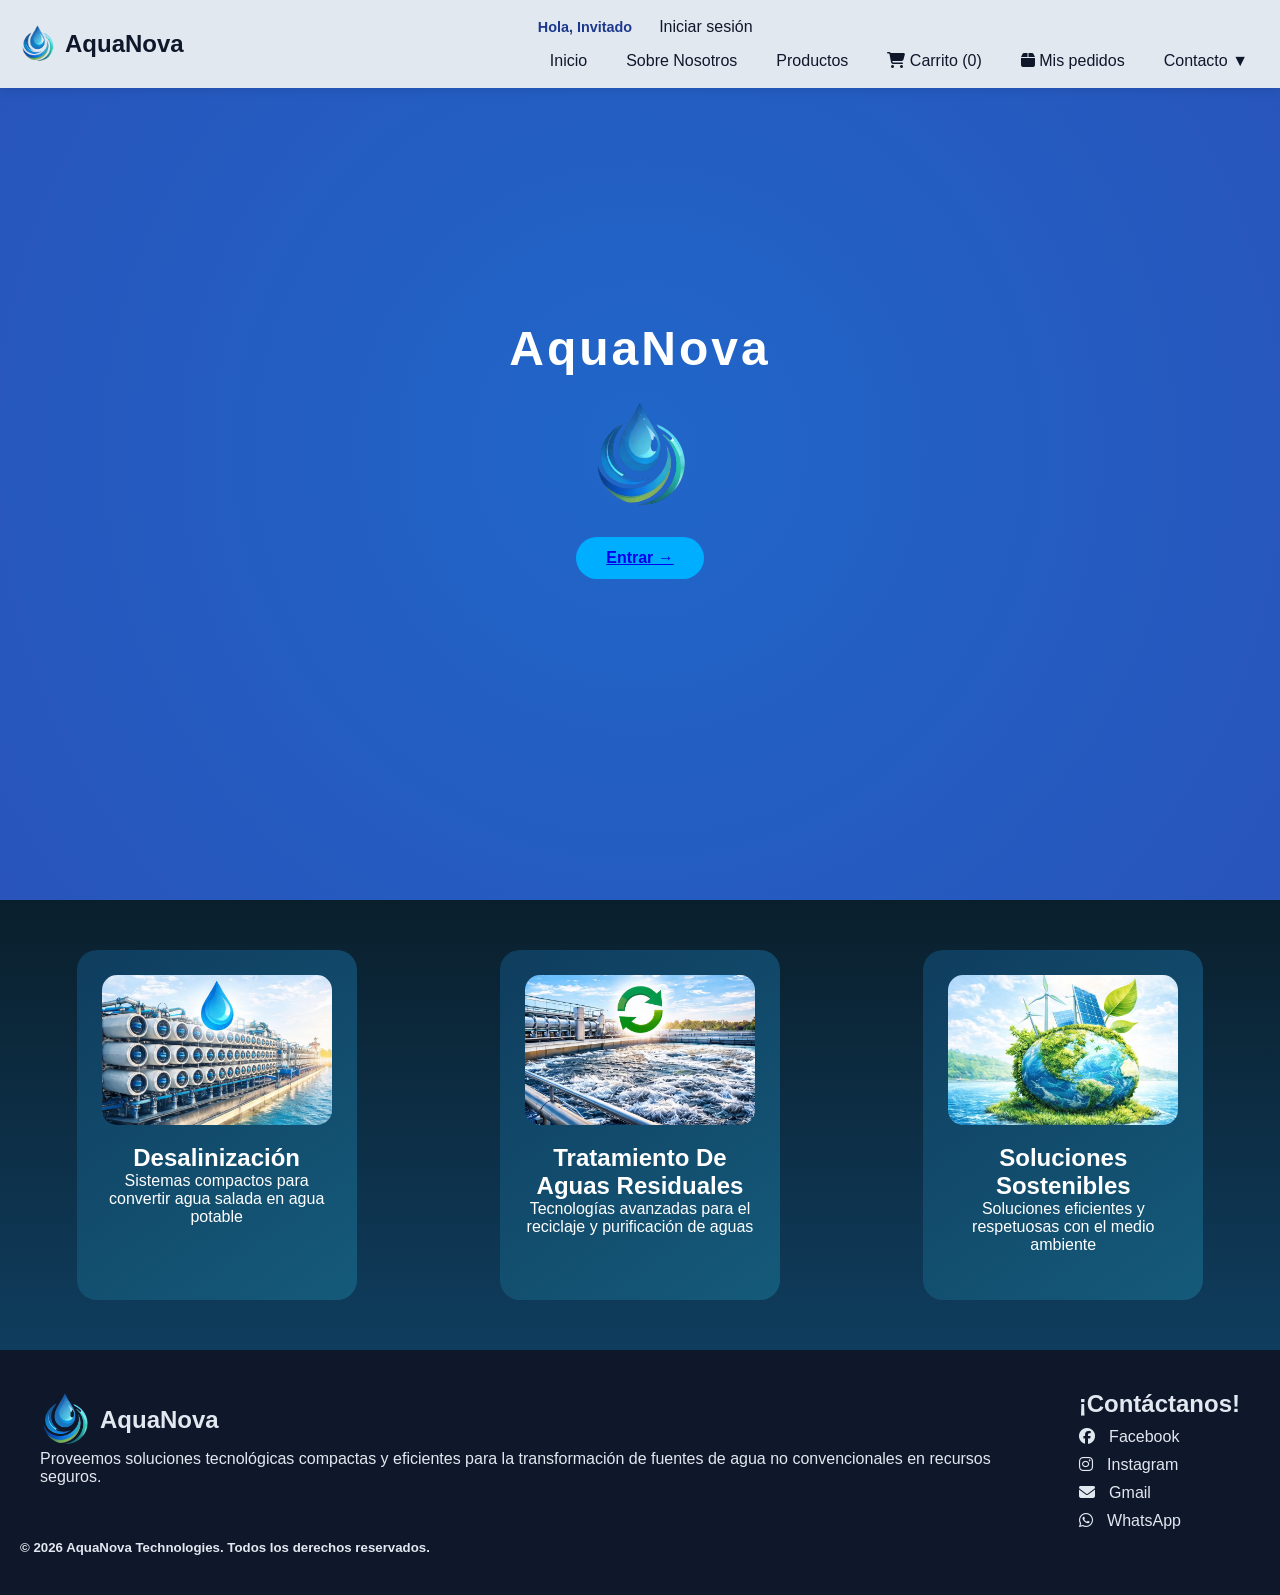
<file: index.html>
<!DOCTYPE html>
<html lang="es">

<head>
    <meta charset="UTF-8">
    <meta name="viewport" content="width=device-width, initial-scale=1.0, user-scalable=yes">
    <title>AquaNova | Inicio</title>
    <link rel="stylesheet" href="style.css">
    <link rel="stylesheet" href="https://cdnjs.cloudflare.com/ajax/libs/font-awesome/6.5.0/css/all.min.css">
</head>

<body class="primary">
    <header class="HPro2">
        <a href="index.html" class="aSUBI">
            <img src="AquaLogo.png" alt="Logo" class="logo">
            <h1>AquaNova</h1>
        </a>
        <nav class="NPro2">
            <div class="user-menu" id="userMenu">
                <span class="hello" id="userGreeting">Hola, Invitado</span>
                <a href="login.html" id="authLink" class="close">Iniciar sesión</a>
            </div>
            <ul>
                <li><a href="index.html">Inicio</a></li>
                <li><a href="sobre-nosotros.html">Sobre Nosotros</a></li>
                <li><a href="productos.html">Productos</a></li>
                <li><a href="carrito.html"><i class="fa-solid fa-cart-shopping"></i> Carrito (<span
                            id="cartCount">0</span>)</a></li>
                <li><a href="mis-pedidos.html"><i class="fa-solid fa-box"></i> Mis pedidos</a></li>
                <li>
                    <a href="#">Contacto ▼</a>
                    <ul>
                        <li><i class="fab fa-instagram"></i> <a href="#">Instagram</a></li>
                        <li><i class="fab fa-facebook"></i> <a href="#">Facebook</a></li>
                        <li><i class="fab fa-whatsapp"></i> <a href="#">WhatsApp</a></li>
                    </ul>
                </li>
            </ul>
        </nav>
    </header>

    <main>
        <section class="principal">
            <h1 class="tituloF">AquaNova</h1>
            <img id="Logo" src="AquaLogo.png" alt="AquaNova">
            <a href="productos.html" class="aINDEX">
                <p>Entrar →</p>
            </a>
        </section>

        <section class="targets">
            <div class="card card1">
                <img src="target1.jpeg" class="imgCard" alt="Desalinización">
                <h1>Desalinización</h1>
                <p>Sistemas compactos para convertir agua salada en agua potable</p>
            </div>
            <div class="card card2">
                <img src="target2.jpeg" class="imgCard" alt="Tratamiento">
                <h1>Tratamiento De Aguas Residuales</h1>
                <p>Tecnologías avanzadas para el reciclaje y purificación de aguas</p>
            </div>
            <div class="card card3">
                <img src="target3.jpeg" class="imgCard" alt="Soluciones">
                <h1>Soluciones Sostenibles</h1>
                <p>Soluciones eficientes y respetuosas con el medio ambiente</p>
            </div>
        </section>
    </main>

    <footer>
        <section class="Information">
            <div class="footerLogo">
                <div class="logoRow">
                    <img src="AquaLogo.png" alt="AquaNova">
                    <h1><span>AquaNova</span></h1>
                </div>
                <p>Proveemos soluciones tecnológicas compactas y eficientes para la transformación de fuentes de agua no
                    convencionales en recursos seguros.</p>
            </div>
            <div class="Contact">
                <h2>¡Contáctanos!</h2>
                <ul class="redes">
                    <li><i class="fab fa-facebook"></i> <a href="#">Facebook</a></li>
                    <li><i class="fab fa-instagram"></i> <a href="#">Instagram</a></li>
                    <li><i class="fas fa-envelope"></i> <a href="#">Gmail</a></li>
                    <li><i class="fab fa-whatsapp"></i> <a href="#">WhatsApp</a></li>
                </ul>
            </div>
        </section>
        <h5>© 2026 AquaNova Technologies. Todos los derechos reservados.</h5>
    </footer>

    <script src="script.js"></script>
</body>

</html>
</file>
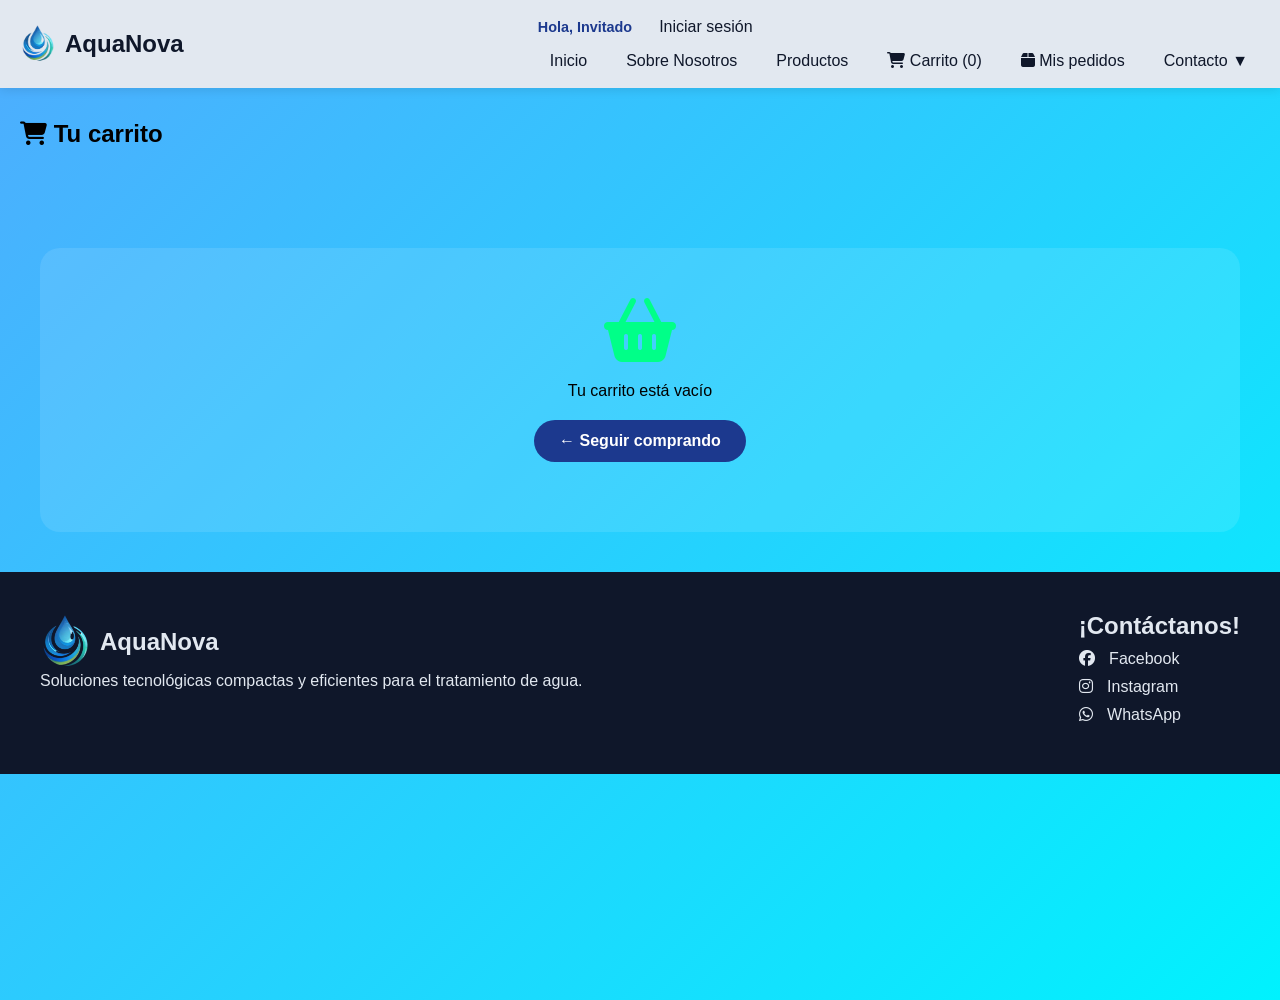
<file: carrito.html>
<!DOCTYPE html>
<html lang="es">

<head>
    <meta charset="UTF-8">
    <meta name="viewport" content="width=device-width, initial-scale=1.0, user-scalable=yes">
    <title>AquaNova | Mi Carrito</title>
    <link rel="stylesheet" href="style.css">
    <link rel="stylesheet" href="https://cdnjs.cloudflare.com/ajax/libs/font-awesome/6.5.0/css/all.min.css">
</head>

<body class="carrito">
    <header class="HPro2">
        <a href="index.html" class="aSUBI">
            <img src="AquaLogo.png" alt="Logo">
            <h1>AquaNova</h1>
        </a>
        <nav class="NPro2">
            <div class="user-menu" id="userMenu">
                <span class="hello" id="userGreeting">Hola, Invitado</span>
                <a href="login.html" id="authLink">Iniciar sesión</a>
            </div>
            <ul>
                <li><a href="index.html">Inicio</a></li>
                <li><a href="sobre-nosotros.html">Sobre Nosotros</a></li>
                <li><a href="productos.html">Productos</a></li>
                <li><a href="carrito.html"><i class="fa-solid fa-cart-shopping"></i> Carrito (<span
                            id="cartCount">0</span>)</a></li>
                <li><a href="mis-pedidos.html"><i class="fa-solid fa-box"></i> Mis pedidos</a></li>
                <li><a href="#">Contacto ▼</a>
                    <ul>
                        <li><a href="#">Instagram</a></li>
                        <li><a href="#">Facebook</a></li>
                        <li><a href="#">WhatsApp</a></li>
                    </ul>
                </li>
            </ul>
        </nav>
    </header>

    <main style="margin-top: 100px; padding: 20px;">
        <h2><i class="fa-solid fa-cart-shopping"></i> Tu carrito</h2>

        <div id="carrito-contenedor" class="contenedor-carrito">
            <!-- Los productos del carrito se cargarán aquí dinámicamente -->
            <div class="carrito-vacio">
                <i class="fa-solid fa-basket-shopping"></i>
                <p>Tu carrito está vacío</p>
                <a href="productos.html" class="Seguir">← Seguir comprando</a>
            </div>
        </div>

        <div id="carrito-total" class="total-carrito" style="display: none;">
            <h2>Total: $<span id="totalPagar">0</span></h2>
            <button id="finalizarCompraBtn" class="btn-finalizar">Finalizar compra</button>
            <a class="Seguir" href="productos.html">← Seguir comprando</a>
        </div>
    </main>

    <footer>
        <section class="Information">
            <div class="footerLogo">
                <div class="logoRow"><img src="AquaLogo.png" alt="">
                    <h1>AquaNova</h1>
                </div>
                <p>Soluciones tecnológicas compactas y eficientes para el tratamiento de agua.</p>
            </div>
            <div class="Contact">
                <h2>¡Contáctanos!</h2>
                <ul class="redes">
                    <li><i class="fab fa-facebook"></i> <a href="#">Facebook</a></li>
                    <li><i class="fab fa-instagram"></i> <a href="#">Instagram</a></li>
                    <li><i class="fab fa-whatsapp"></i> <a href="#">WhatsApp</a></li>
                </ul>
            </div>
        </section>
    </footer>

    <script src="script.js"></script>
</body>

</html>
</file>
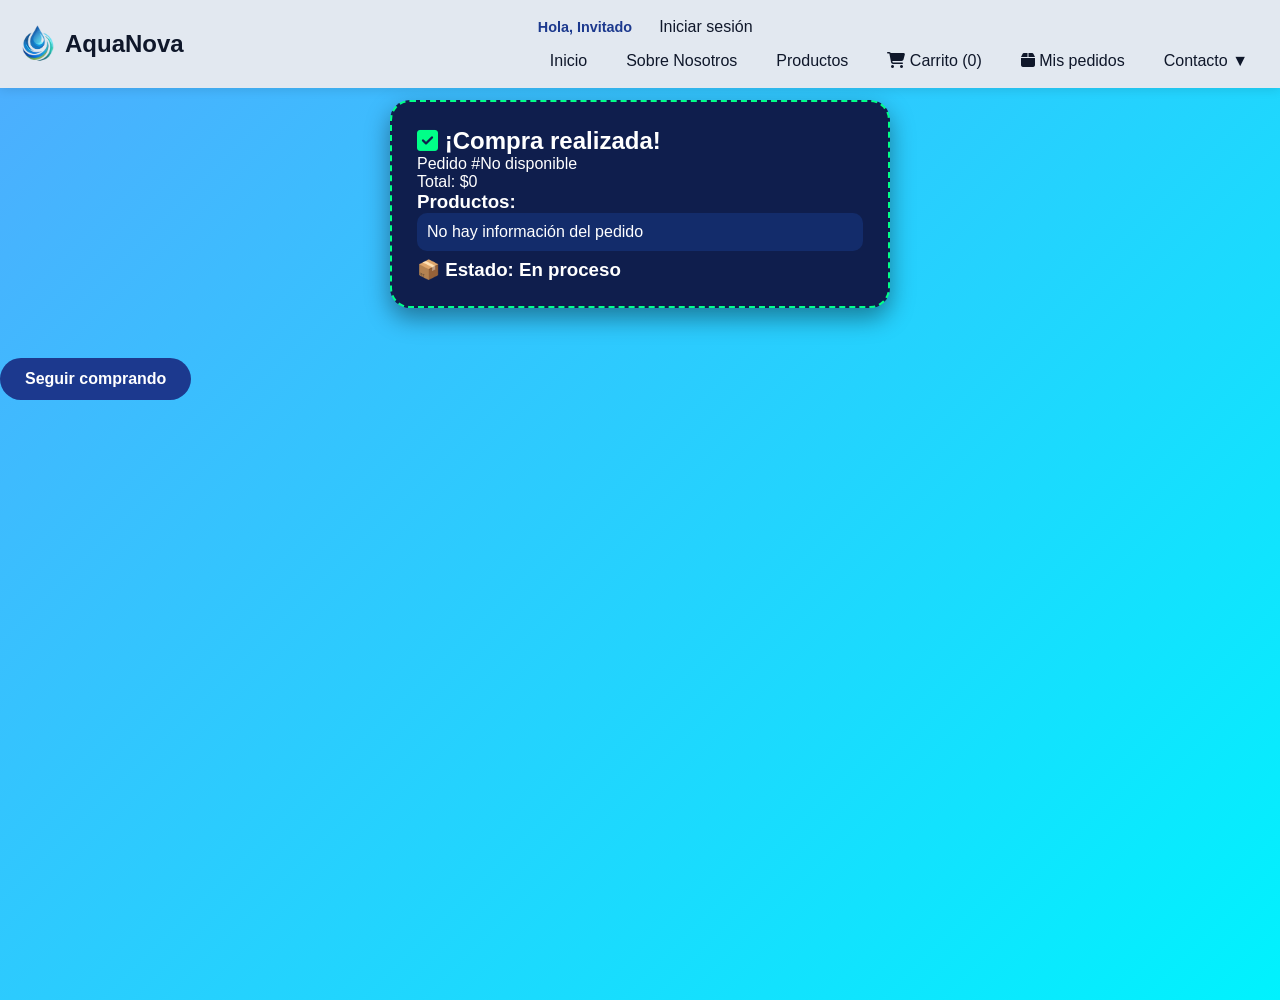
<file: confirmacion.html>
<!DOCTYPE html>
<html lang="es">

<head>
    <meta charset="UTF-8">
    <meta name="viewport" content="width=device-width, initial-scale=1.0, user-scalable=yes">
    <title>AquaNova | Compra Exitosa</title>
    <link rel="stylesheet" href="style.css">
    <link rel="stylesheet" href="https://cdnjs.cloudflare.com/ajax/libs/font-awesome/6.5.0/css/all.min.css">
</head>

<body class="confirmacion">
    <header class="HPro2">
        <a href="index.html" class="aSUBI">
            <img src="AquaLogo.png" alt="Logo">
            <h1>AquaNova</h1>
        </a>
        <nav class="NPro2">
            <div class="user-menu" id="userMenu">
                <span class="hello" id="userGreeting">Hola, Invitado</span>
                <a href="login.html" id="authLink">Iniciar sesión</a>
            </div>
            <ul>
                <li><a href="index.html">Inicio</a></li>
                <li><a href="sobre-nosotros.html">Sobre Nosotros</a></li>
                <li><a href="productos.html">Productos</a></li>
                <li><a href="carrito.html"><i class="fa-solid fa-cart-shopping"></i> Carrito (<span
                            id="cartCount">0</span>)</a></li>
                <li><a href="mis-pedidos.html"><i class="fa-solid fa-box"></i> Mis pedidos</a></li>
                <li><a href="#">Contacto ▼</a>
                    <ul>
                        <li><a href="#">Instagram</a></li>
                        <li><a href="#">Facebook</a></li>
                        <li><a href="#">WhatsApp</a></li>
                    </ul>
                </li>
            </ul>
        </nav>
    </header>

    <main style="margin-top: 100px;">
        <div class="venta" id="confirmacionContent">
            <h2><i class="fa-solid fa-square-check" style="color: #00ff88;"></i> ¡Compra realizada!</h2>
            <p>Pedido #<span id="pedidoNumero"></span></p>
            <p>Total: $<span id="pedidoTotal"></span></p>
            <h3>Productos:</h3>
            <ul id="productosLista"></ul>
            <h3>📦 Estado: En proceso</h3>
        </div>
        <a class="SC" href="productos.html">Seguir comprando</a>
    </main>

    <script src="script.js"></script>
</body>

</html>
</file>
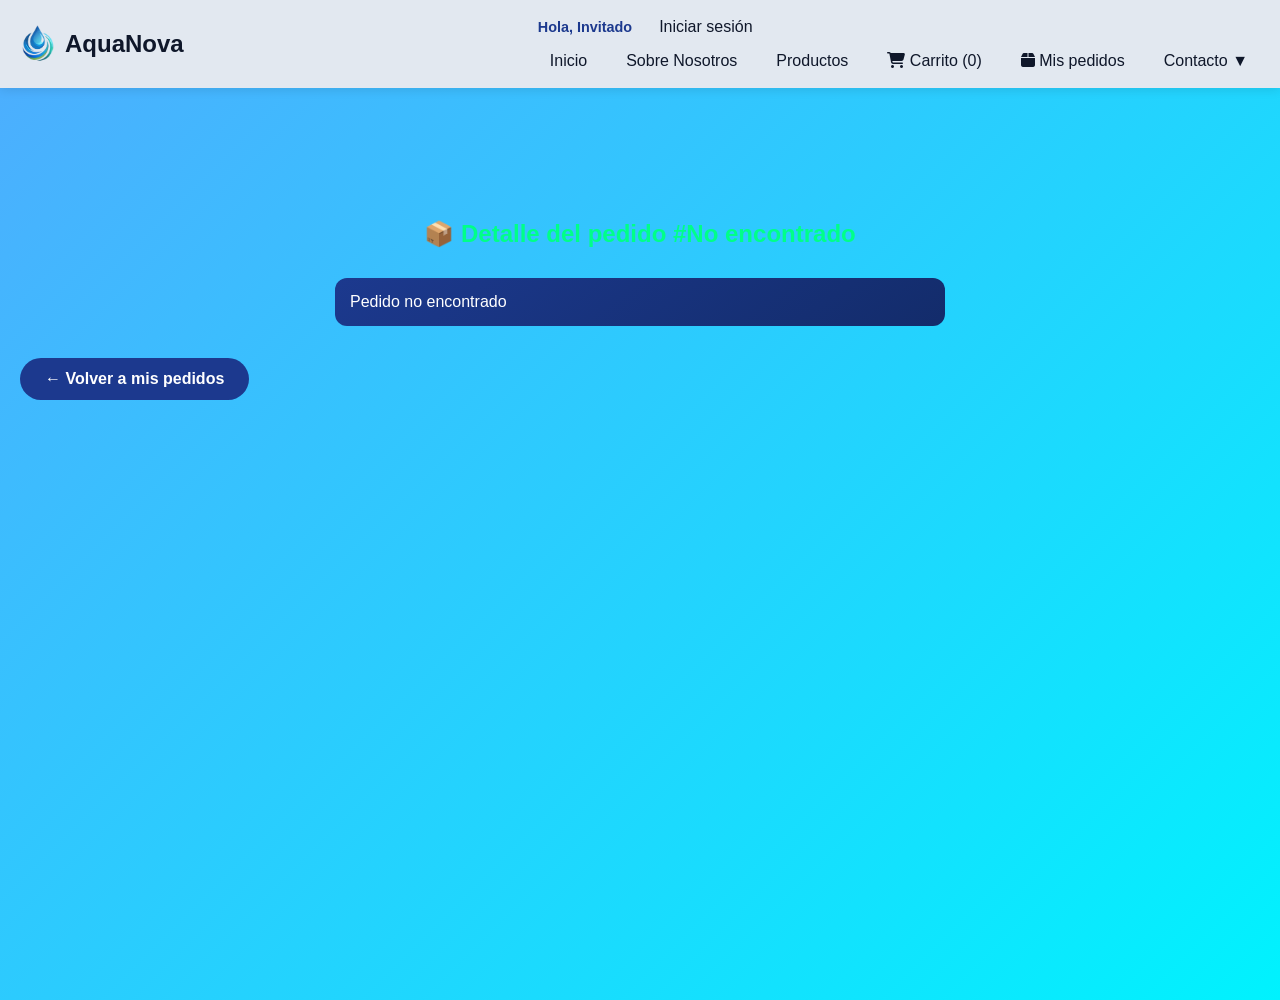
<file: detalle-pedido.html>
<!DOCTYPE html>
<html lang="es">

<head>
    <meta charset="UTF-8">
    <meta name="viewport" content="width=device-width, initial-scale=1.0, user-scalable=yes">
    <title>AquaNova | Detalle del Pedido</title>
    <link rel="stylesheet" href="style.css">
    <link rel="stylesheet" href="https://cdnjs.cloudflare.com/ajax/libs/font-awesome/6.5.0/css/all.min.css">
</head>

<body class="VerPedido">
    <header class="HPro2">
        <a href="index.html" class="aSUBI">
            <img src="AquaLogo.png" alt="Logo">
            <h1>AquaNova</h1>
        </a>
        <nav class="NPro2">
            <div class="user-menu" id="userMenu">
                <span class="hello" id="userGreeting">Hola, Invitado</span>
                <a href="login.html" id="authLink">Iniciar sesión</a>
            </div>
            <ul>
                <li><a href="index.html">Inicio</a></li>
                <li><a href="sobre-nosotros.html">Sobre Nosotros</a></li>
                <li><a href="productos.html">Productos</a></li>
                <li><a href="carrito.html"><i class="fa-solid fa-cart-shopping"></i> Carrito (<span
                            id="cartCount">0</span>)</a></li>
                <li><a href="mis-pedidos.html"><i class="fa-solid fa-box"></i> Mis pedidos</a></li>
                <li><a href="#">Contacto ▼</a>
                    <ul>
                        <li><a href="#">Instagram</a></li>
                        <li><a href="#">Facebook</a></li>
                        <li><a href="#">WhatsApp</a></li>
                    </ul>
                </li>
            </ul>
        </nav>
    </header>

    <main style="margin-top: 100px; padding: 20px;">
        <h2 class="Detalle">📦 Detalle del pedido #<span id="pedidoId"></span></h2>
        <ul class="pedido" id="detalleProductos"></ul>
        <a class="MP" href="mis-pedidos.html">← Volver a mis pedidos</a>
    </main>

    <script src="script.js"></script>
</body>

</html>
</file>
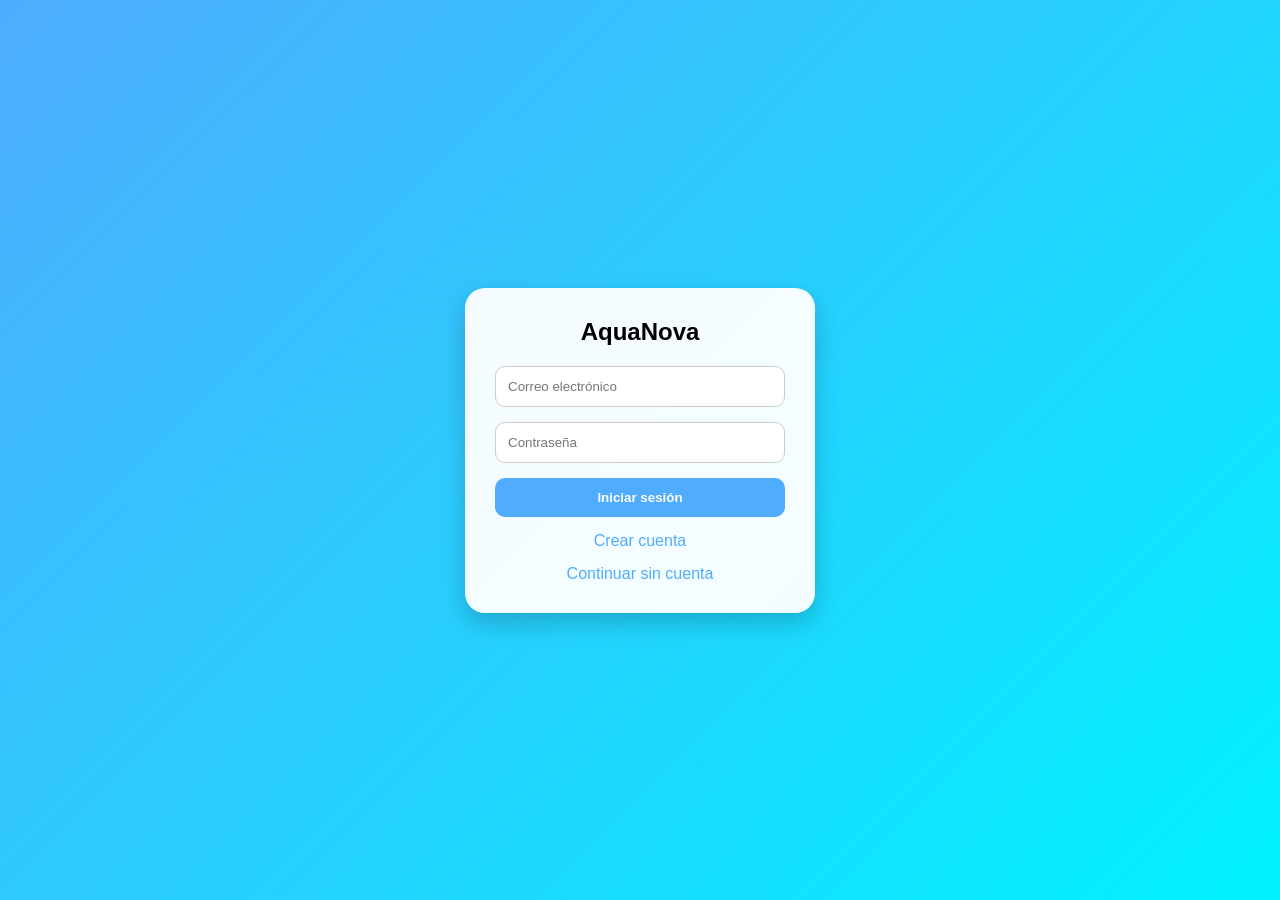
<file: login.html>
<!DOCTYPE html>
<html lang="es">

<head>
    <meta charset="UTF-8">
    <meta name="viewport" content="width=device-width, initial-scale=1.0, user-scalable=yes">
    <title>AquaNova | Iniciar Sesión</title>
    <link rel="stylesheet" href="style.css">
    <link rel="stylesheet" href="https://cdnjs.cloudflare.com/ajax/libs/font-awesome/6.5.0/css/all.min.css">
</head>

<body class="login-body">
    <div class="login-form">
        <h2 style="text-align:center; margin-bottom:20px;">AquaNova</h2>
        <input type="email" id="loginEmail" placeholder="Correo electrónico" required class="login-input">
        <input type="password" id="loginPassword" placeholder="Contraseña" required class="login-input">
        <button id="loginBtn" class="login-button">Iniciar sesión</button>
        <a href="registro.html" class="login-link">Crear cuenta</a>
        <a href="productos.html" class="login-link">Continuar sin cuenta</a>
        <div id="loginError" style="color:red; text-align:center; margin-top:10px; display:none;">Correo o contraseña
            incorrectos</div>
    </div>
    <script src="script.js"></script>
</body>

</html>
</file>
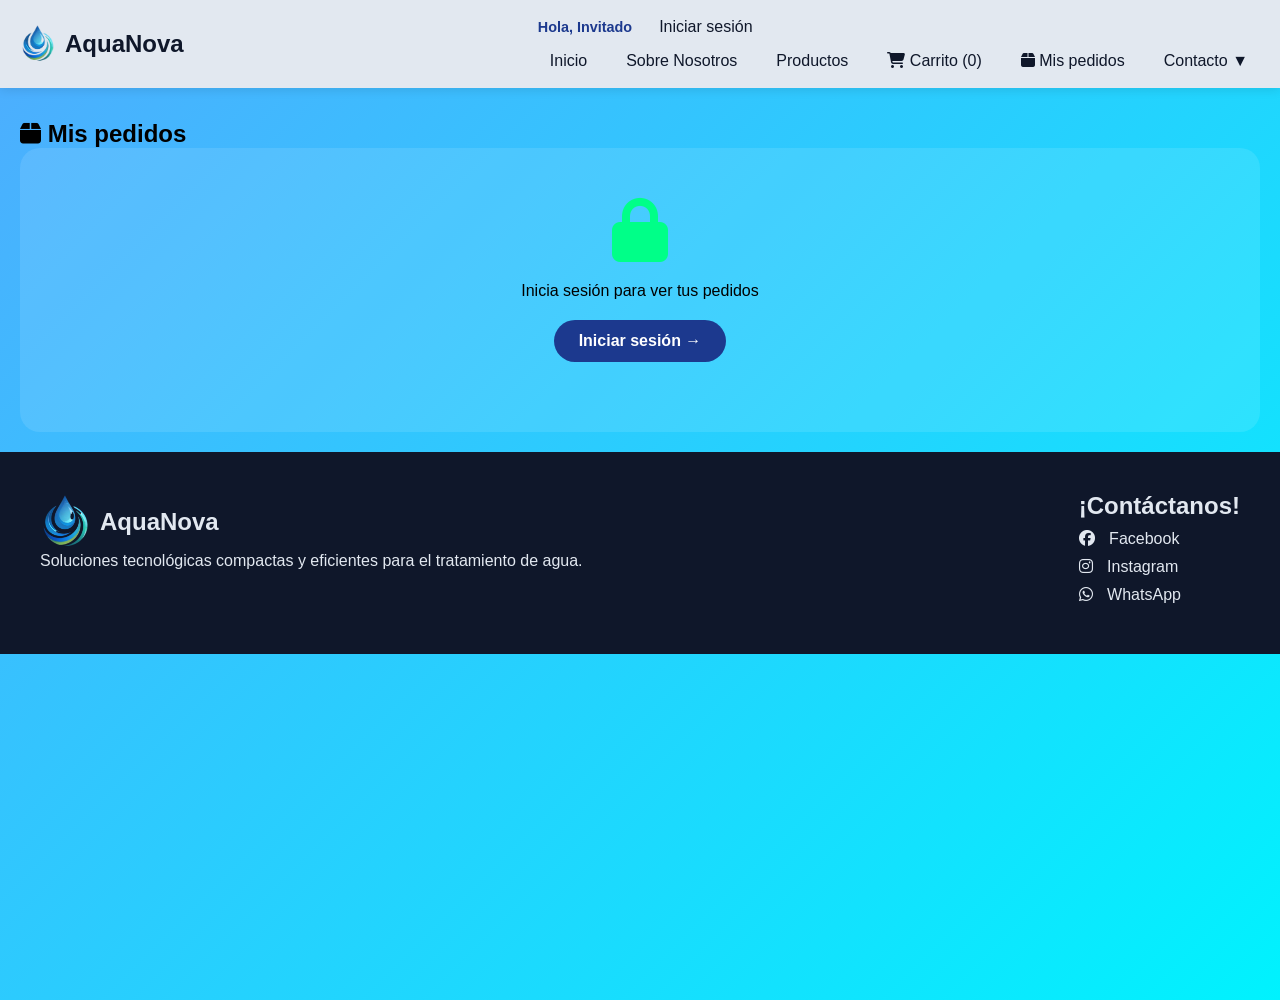
<file: mis-pedidos.html>
<!DOCTYPE html>
<html lang="es">

<head>
    <meta charset="UTF-8">
    <meta name="viewport" content="width=device-width, initial-scale=1.0, user-scalable=yes">
    <title>AquaNova | Mis Pedidos</title>
    <link rel="stylesheet" href="style.css">
    <link rel="stylesheet" href="https://cdnjs.cloudflare.com/ajax/libs/font-awesome/6.5.0/css/all.min.css">
</head>

<body class="mis_pedidos">
    <header class="HPro2">
        <a href="index.html" class="aSUBI">
            <img src="AquaLogo.png" alt="Logo">
            <h1>AquaNova</h1>
        </a>
        <nav class="NPro2">
            <div class="user-menu" id="userMenu">
                <span class="hello" id="userGreeting">Hola, Invitado</span>
                <a href="login.html" id="authLink">Iniciar sesión</a>
            </div>
            <ul>
                <li><a href="index.html">Inicio</a></li>
                <li><a href="sobre-nosotros.html">Sobre Nosotros</a></li>
                <li><a href="productos.html">Productos</a></li>
                <li><a href="carrito.html"><i class="fa-solid fa-cart-shopping"></i> Carrito (<span
                            id="cartCount">0</span>)</a></li>
                <li><a href="mis-pedidos.html"><i class="fa-solid fa-box"></i> Mis pedidos</a></li>
                <li><a href="#">Contacto ▼</a>
                    <ul>
                        <li><a href="#">Instagram</a></li>
                        <li><a href="#">Facebook</a></li>
                        <li><a href="#">WhatsApp</a></li>
                    </ul>
                </li>
            </ul>
        </nav>
    </header>

    <main style="margin-top: 100px; padding: 20px;">
        <h2><i class="fa-solid fa-box"></i> Mis pedidos</h2>

        <div id="pedidos-contenedor" class="pedidos-contenedor">
            <!-- Los pedidos se cargarán aquí -->
            <div class="sin-pedidos">
                <i class="fa-solid fa-receipt"></i>
                <p>No tienes pedidos realizados</p>
                <a href="productos.html" class="Seguir">Ver productos →</a>
            </div>
        </div>
    </main>

    <footer>
        <section class="Information">
            <div class="footerLogo">
                <div class="logoRow"><img src="AquaLogo.png" alt="">
                    <h1>AquaNova</h1>
                </div>
                <p>Soluciones tecnológicas compactas y eficientes para el tratamiento de agua.</p>
            </div>
            <div class="Contact">
                <h2>¡Contáctanos!</h2>
                <ul class="redes">
                    <li><i class="fab fa-facebook"></i> <a href="#">Facebook</a></li>
                    <li><i class="fab fa-instagram"></i> <a href="#">Instagram</a></li>
                    <li><i class="fab fa-whatsapp"></i> <a href="#">WhatsApp</a></li>
                </ul>
            </div>
        </section>
    </footer>

    <script src="script.js"></script>
</body>

</html>
</file>
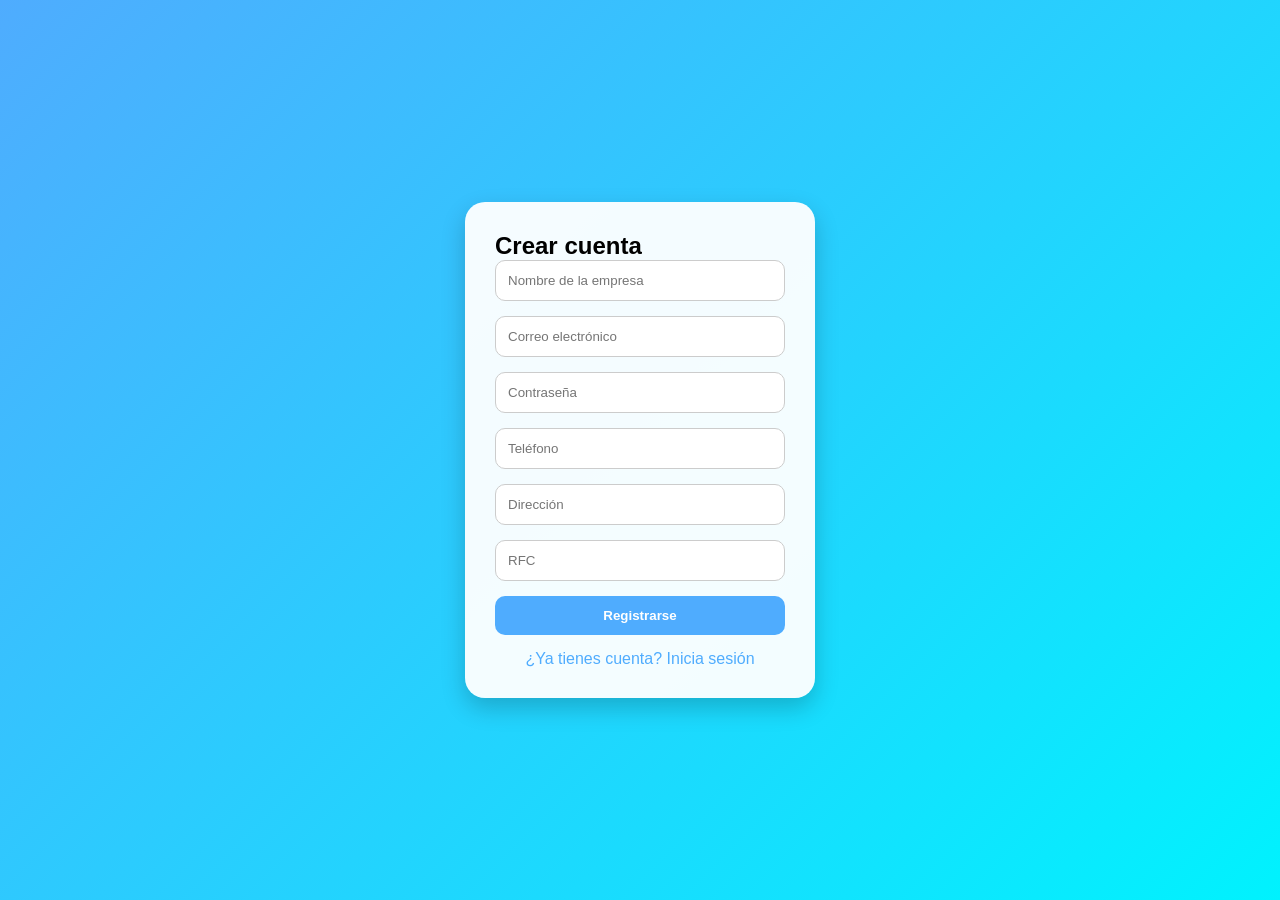
<file: registro.html>
<!DOCTYPE html>
<html lang="es">

<head>
    <meta charset="UTF-8">
    <meta name="viewport" content="width=device-width, initial-scale=1.0, user-scalable=yes">
    <title>AquaNova | Registrarse</title>
    <link rel="stylesheet" href="style.css">
    <link rel="stylesheet" href="https://cdnjs.cloudflare.com/ajax/libs/font-awesome/6.5.0/css/all.min.css">
</head>

<body class="body-registro">
    <form class="form-registro" id="registroForm">
        <h2 class="titulo-registro">Crear cuenta</h2>
        <input type="text" id="regEmpresa" placeholder="Nombre de la empresa" required class="input-reg">
        <input type="email" id="regEmail" placeholder="Correo electrónico" required class="input-reg">
        <input type="password" id="regPassword" placeholder="Contraseña" required class="input-reg">
        <input type="tel" id="regTelefono" placeholder="Teléfono" required class="input-reg">
        <input type="text" id="regDireccion" placeholder="Dirección" required class="input-reg">
        <input type="text" id="regRfc" placeholder="RFC" required class="input-reg">
        <button type="submit" class="btn-reg">Registrarse</button>
        <a href="login.html" class="login-link" style="text-align:center;">¿Ya tienes cuenta? Inicia sesión</a>
        <div id="regError" style="color:red; text-align:center; display:none;"></div>
    </form>
    <script src="script.js"></script>
</body>

</html>
</file>
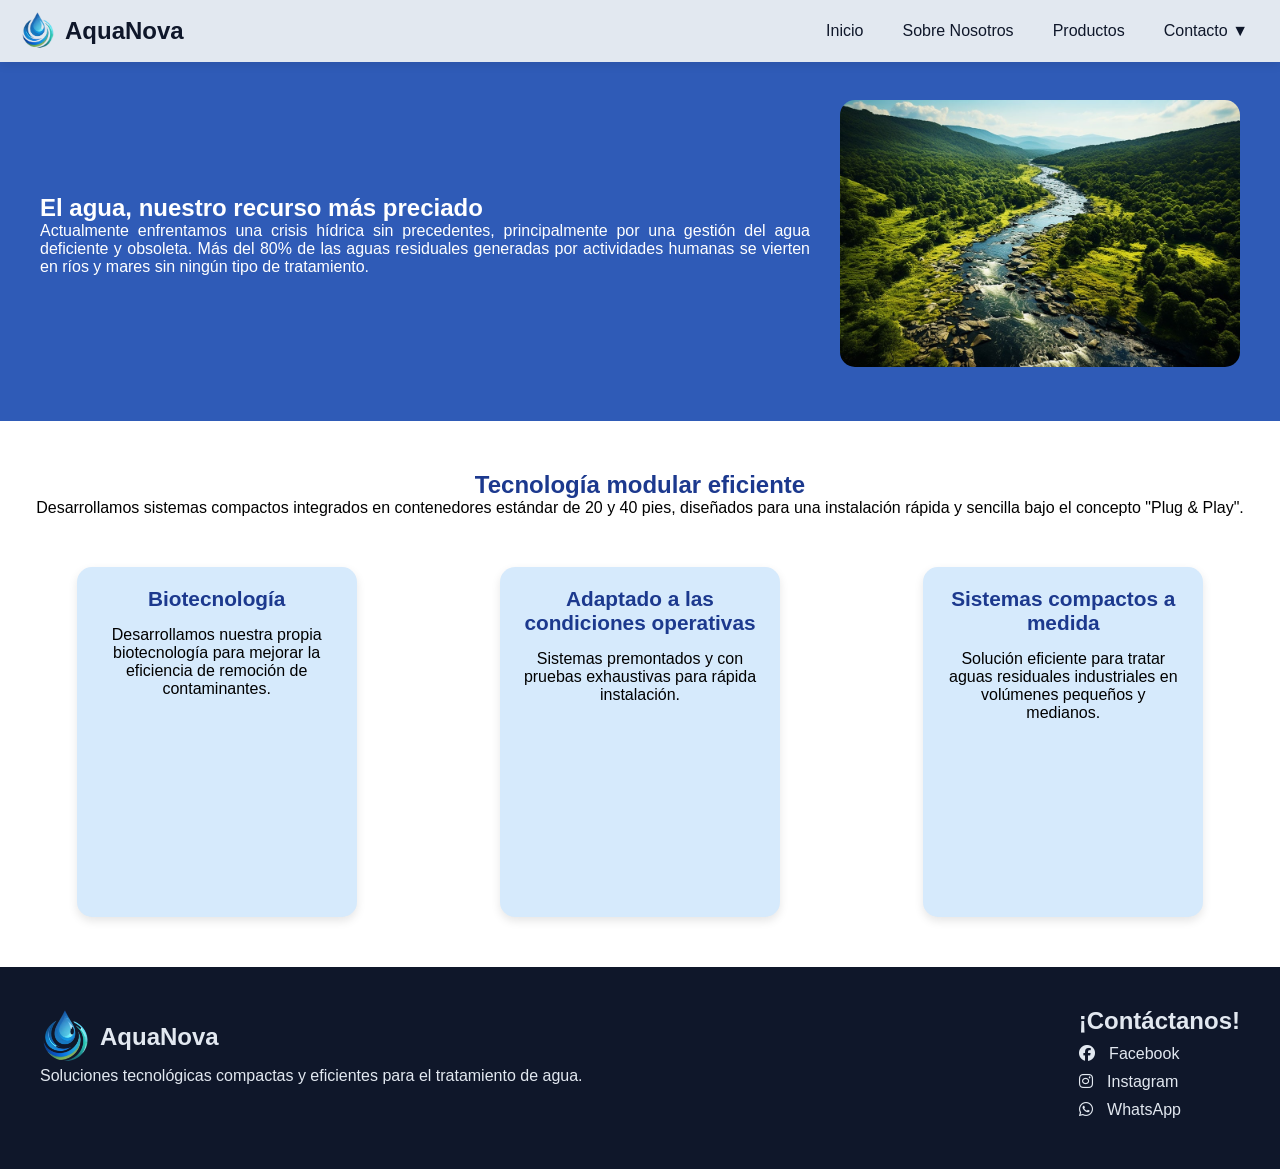
<file: sobre-nosotros.html>
<!DOCTYPE html>
<html lang="es">

<head>
    <meta charset="UTF-8">
    <meta name="viewport" content="width=device-width, initial-scale=1.0, user-scalable=yes">
    <title>AquaNova | Sobre Nosotros</title>
    <link rel="stylesheet" href="style.css">
    <link rel="stylesheet" href="https://cdnjs.cloudflare.com/ajax/libs/font-awesome/6.5.0/css/all.min.css">
</head>

<body class="subI">
    <header class="HsubI">
        <a href="index.html" class="aSUBI">
            <img src="AquaLogo.png" alt="Logo">
            <h1>AquaNova</h1>
        </a>
        <nav class="NsubI">
            <ul>
                <li><a href="index.html">Inicio</a></li>
                <li><a href="sobre-nosotros.html">Sobre Nosotros</a></li>
                <li><a href="productos.html">Productos</a></li>
                <li><a href="#">Contacto ▼</a>
                    <ul>
                        <li><a href="#">Instagram</a></li>
                        <li><a href="#">Facebook</a></li>
                        <li><a href="#">WhatsApp</a></li>
                    </ul>
                </li>
            </ul>
        </nav>
    </header>

    <section class="Modulo1">
        <div class="contenido">
            <h1>El agua, nuestro recurso más preciado</h1>
            <p>Actualmente enfrentamos una crisis hídrica sin precedentes, principalmente por una gestión del agua
                deficiente y obsoleta. Más del 80% de las aguas residuales generadas por actividades humanas se vierten
                en ríos y mares sin ningún tipo de tratamiento.</p>
        </div>
        <aside class="asideSubI"><img src="ecologia.jpg" alt="Ecología"></aside>
    </section>

    <section class="targetsSubI">
        <div class="patent">
            <h2>Tecnología modular eficiente</h2>
            <p>Desarrollamos sistemas compactos integrados en contenedores estándar de 20 y 40 pies, diseñados para una
                instalación rápida y sencilla bajo el concepto "Plug & Play".</p>
        </div>
        <div class="card cardSubI1">
            <h1>Biotecnología</h1>
            <p>Desarrollamos nuestra propia biotecnología para mejorar la eficiencia de remoción de contaminantes.</p>
        </div>
        <div class="card cardSubI2">
            <h1>Adaptado a las condiciones operativas</h1>
            <p>Sistemas premontados y con pruebas exhaustivas para rápida instalación.</p>
        </div>
        <div class="card cardSubI3">
            <h1>Sistemas compactos a medida</h1>
            <p>Solución eficiente para tratar aguas residuales industriales en volúmenes pequeños y medianos.</p>
        </div>
    </section>

    <footer>
        <section class="Information">
            <div class="footerLogo">
                <div class="logoRow"><img src="AquaLogo.png" alt="">
                    <h1>AquaNova</h1>
                </div>
                <p>Soluciones tecnológicas compactas y eficientes para el tratamiento de agua.</p>
            </div>
            <div class="Contact">
                <h2>¡Contáctanos!</h2>
                <ul class="redes">
                    <li><i class="fab fa-facebook"></i> <a href="#">Facebook</a></li>
                    <li><i class="fab fa-instagram"></i> <a href="#">Instagram</a></li>
                    <li><i class="fab fa-whatsapp"></i> <a href="#">WhatsApp</a></li>
                </ul>
            </div>
        </section>
    </footer>

    <script src="script.js"></script>
</body>

</html>
</file>
<file: style.css>
:root {
    ---primary: rgb(195, 227, 255);
    ---secundary: black;
    ---tertiary: rgb(8, 52, 114);
    ---four: rgb(40, 84, 187);
    ---five: rgb(15, 23, 42);
    ---six: rgb(226, 232, 240);
    ---seven: transparent;
    ---eight: #2ec4b6;
    ---nine: rgb(169, 169, 255);
    ---saludo: #1C398E;
    ---background-body: linear-gradient(135deg, #4facfe, #00f2fe);
    --gradiente-targets: linear-gradient(to right, rgba(120, 120, 247, 0.911), #ffe7e7);
}

* {
    margin: 0;
    padding: 0;
    box-sizing: border-box;
    font-family: 'Segoe UI', Tahoma, Geneva, Verdana, sans-serif;
}

body {
    background: var(---background-body);
    min-height: 100vh;
}

/* ========== HEADER ========== */
.HPro2,
.HsubI {
    position: fixed;
    top: 0;
    left: 0;
    width: 100%;
    background-color: var(---six);
    padding: 10px 20px;
    display: flex;
    justify-content: space-between;
    align-items: center;
    z-index: 1000;
    flex-wrap: wrap;
    box-shadow: 0 2px 10px rgba(0, 0, 0, 0.1);
}

.aSUBI {
    display: flex;
    align-items: center;
    gap: 10px;
    text-decoration: none;
    color: var(---five);
}

.aSUBI img {
    width: 35px;
}

.aSUBI h1 {
    margin: 0;
    font-size: 1.5rem;
}

.NPro2 ul,
.NsubI ul {
    display: flex;
    list-style: none;
    gap: 15px;
    margin: 0;
    padding: 0;
    flex-wrap: wrap;
}

.NPro2 ul li,
.NsubI ul li {
    position: relative;
}

.NPro2 ul li ul,
.NsubI ul li ul {
    display: none;
    position: absolute;
    top: 100%;
    left: 0;
    flex-direction: column;
    background-color: var(---six);
    padding: 10px 0;
    border-radius: 10px;
    box-shadow: 0 4px 10px rgba(0, 0, 0, 0.2);
    min-width: 150px;
}

.NPro2 ul li:hover ul,
.NsubI ul li:hover ul {
    display: flex;
}

.NPro2 a,
.NsubI a {
    text-decoration: none;
    color: var(---five);
    padding: 8px 12px;
    display: block;
    white-space: nowrap;
}

.user-menu {
    display: flex;
    gap: 15px;
    align-items: center;
    margin-right: 20px;
}

.hello {
    color: var(---saludo);
    font-size: 0.9rem;
    font-weight: bold;
    white-space: nowrap;
}

/* ========== INDEX ========== */
.primary {
    background: var(---four);
    color: white;
}

.principal {
    height: 100vh;
    display: flex;
    flex-direction: column;
    align-items: center;
    justify-content: center;
    background: radial-gradient(circle, rgba(0, 174, 255, 0.2), transparent);
    text-align: center;
    padding: 20px;
}

.tituloF {
    font-size: 3rem;
    letter-spacing: 3px;
}

#Logo {
    width: 100px;
    margin: 20px 0;
}

.aINDEX p {
    background: #00aeff;
    padding: 12px 30px;
    border-radius: 30px;
    font-weight: bold;
    transition: 0.3s;
}

.aINDEX p:hover {
    background: #008ecf;
    transform: scale(1.1);
}

.targets {
    display: flex;
    justify-content: center;
    gap: 30px;
    padding: 50px 20px;
    background: linear-gradient(to bottom, #0a1f2c, #0f3d5e);
    flex-wrap: wrap;
}

.card {
    background: linear-gradient(145deg, #0f3d5e, #155a7a);
    border-radius: 20px;
    padding: 25px;
    width: 280px;
    text-align: center;
    transition: 0.3s;
}

.card:hover {
    transform: translateY(-10px);
    background: linear-gradient(145deg, #00aeff, #0077b6);
}

.imgCard {
    width: 100%;
    height: 150px;
    object-fit: cover;
    border-radius: 15px;
    margin-bottom: 15px;
}

/* ========== PRODUCTOS ========== */
.pro2 {
    background: #050f17;
    color: white;
}

.contenedor {
    display: grid;
    grid-template-columns: repeat(auto-fit, minmax(280px, 1fr));
    gap: 30px;
    padding: 100px 30px 50px;
    max-width: 1400px;
    margin: 0 auto;
}

.cardPro {
    perspective: 1000px;
    height: 380px;
    width: 100%;
    max-width: 320px;
    margin: 0 auto;
}

.inner {
    position: relative;
    width: 100%;
    height: 100%;
    transform-style: preserve-3d;
    transition: 0.6s;
}

.cardPro:hover .inner {
    transform: rotateY(180deg);
}

.front,
.back {
    position: absolute;
    width: 100%;
    height: 100%;
    border-radius: 15px;
    backface-visibility: hidden;
    padding: 15px;
}

.front {
    background: #1C398E;
    display: flex;
    flex-direction: column;
    gap: 10px;
}

.front img {
    width: 100%;
    height: 180px;
    object-fit: cover;
    border-radius: 10px;
}

.front h3 {
    text-align: center;
}

.back {
    background: #132c6b;
    transform: rotateY(180deg);
    display: flex;
    flex-direction: column;
    justify-content: space-between;
    overflow-y: auto;
}

.back p {
    margin: 8px 0;
    font-size: 0.9rem;
}

.precio {
    color: #00ff88;
    font-size: 1.3rem;
    font-weight: bold;
}

button,
.add-to-cart {
    width: 100%;
    padding: 10px;
    border: none;
    border-radius: 20px;
    background: #00ff88;
    cursor: pointer;
    font-weight: bold;
    transition: 0.3s;
}

button:hover,
.add-to-cart:hover {
    background: #00cc6a;
    transform: scale(1.02);
}

/* ========== CARRITO ========== */
.carrito {
    background: var(---background-body);
    min-height: 100vh;
}

.contenedor-carrito {
    display: grid;
    grid-template-columns: repeat(auto-fit, minmax(280px, 1fr));
    gap: 30px;
    padding: 20px;
    margin-top: 80px;
}

.card {
    perspective: 1000px;
    height: 350px;
    width: 100%;
    max-width: 280px;
    margin: 0 auto;
}

.card .inner {
    height: 350px;
}

.card .front,
.card .back {
    padding: 15px;
}

.card .back p {
    margin: 10px 0;
}

.btn-cantidad {
    width: 35px;
    padding: 5px;
    margin: 0 5px;
    display: inline-block;
}

.btn-eliminar {
    background: #ff4d4d;
    color: white;
    margin-top: 10px;
}

.btn-eliminar:hover {
    background: #cc0000;
}

.carrito-vacio,
.sin-pedidos {
    text-align: center;
    padding: 50px;
    background: rgba(255, 255, 255, 0.1);
    border-radius: 20px;
}

.carrito-vacio i,
.sin-pedidos i {
    font-size: 4rem;
    margin-bottom: 20px;
    color: #00ff88;
}

.total-carrito {
    text-align: center;
    padding: 20px;
    margin-top: 20px;
}

.btn-finalizar {
    width: 250px;
    margin: 20px auto;
    font-size: 1.2rem;
    padding: 15px;
}

.Seguir,
.SC,
.MP {
    display: inline-block;
    padding: 12px 25px;
    background: #1C398E;
    color: white;
    text-decoration: none;
    border-radius: 25px;
    font-weight: bold;
    transition: 0.3s;
    margin: 20px auto;
    text-align: center;
}

.Seguir:hover,
.SC:hover,
.MP:hover {
    background: #00ff88;
    color: black;
    transform: scale(1.05);
}

/* ========== PEDIDOS ========== */
.mis_pedidos {
    background: var(---background-body);
    min-height: 100vh;
}

.pedidos-grid {
    display: grid;
    grid-template-columns: repeat(auto-fill, minmax(280px, 1fr));
    gap: 25px;
    padding: 100px 20px 50px;
}

.pedido-card {
    background: #1C398E;
    padding: 20px;
    border-radius: 15px;
    transition: 0.3s;
    color: white;
}

.pedido-card:hover {
    transform: translateY(-5px);
    box-shadow: 0 10px 25px rgba(0, 0, 0, 0.3);
}

.btn-detalle {
    display: inline-block;
    margin-top: 15px;
    padding: 8px 15px;
    background: #00ff88;
    color: black;
    text-decoration: none;
    border-radius: 10px;
    text-align: center;
}

.estado-En-proceso {
    color: #00ff88;
}

/* ========== DETALLE PEDIDO ========== */
.VerPedido {
    background: var(---background-body);
    min-height: 100vh;
}

.Detalle {
    text-align: center;
    margin: 100px 0 30px;
    color: #00ff88;
}

.pedido {
    max-width: 650px;
    margin: auto;
    list-style: none;
    padding: 0 20px;
}

.pedido li {
    background: linear-gradient(145deg, #1C398E, #132c6b);
    margin-bottom: 12px;
    padding: 15px;
    border-radius: 12px;
    color: white;
}

/* ========== CONFIRMACIÓN ========== */
.confirmacion {
    background: var(---background-body);
    min-height: 100vh;
}

.venta {
    max-width: 500px;
    margin: 100px auto 30px;
    background: #0f1e4d;
    border-radius: 20px;
    padding: 25px;
    color: white;
    box-shadow: 0 10px 25px rgba(0, 0, 0, 0.4);
    border: 2px dashed #00ff88;
}

.venta ul {
    list-style: none;
    padding: 0;
}

.venta li {
    background: #132c6b;
    padding: 10px;
    border-radius: 10px;
    margin-bottom: 8px;
}

/* ========== LOGIN / REGISTRO ========== */
.login-body,
.body-registro {
    margin: 0;
    height: 100vh;
    background: var(---background-body);
    display: flex;
    justify-content: center;
    align-items: center;
}

.login-form,
.form-registro {
    background: rgba(255, 255, 255, 0.95);
    padding: 30px;
    border-radius: 20px;
    width: 90%;
    max-width: 350px;
    box-shadow: 0 10px 25px rgba(0, 0, 0, 0.2);
}

.login-input,
.input-reg {
    padding: 12px;
    border: 1px solid #ccc;
    border-radius: 10px;
    width: 100%;
    margin-bottom: 15px;
}

.login-button,
.btn-reg {
    width: 100%;
    padding: 12px;
    background: #4facfe;
    color: white;
    border: none;
    border-radius: 10px;
    font-weight: bold;
    cursor: pointer;
}

.login-link {
    display: block;
    text-align: center;
    margin-top: 15px;
    color: #4facfe;
    text-decoration: none;
}

/* ========== SOBRE NOSOTROS ========== */
.subI {
    background: white;
}

.Modulo1 {
    display: flex;
    justify-content: space-between;
    align-items: center;
    padding: 100px 40px 50px;
    background: #2f5bb7;
    color: white;
    flex-wrap: wrap;
    gap: 30px;
}

.contenido {
    flex: 1;
    min-width: 250px;
}

.contenido p {
    text-align: justify;
}

.asideSubI img {
    max-width: 400px;
    width: 100%;
    border-radius: 15px;
}

.targetsSubI {
    display: flex;
    flex-wrap: wrap;
    justify-content: center;
    gap: 30px;
    padding: 50px 20px;
}

.patent {
    text-align: center;
    width: 100%;
    margin-bottom: 20px;
}

.patent h2 {
    color: #1C398E;
}

.cardSubI1,
.cardSubI2,
.cardSubI3 {
    background: rgb(214, 234, 252);
    padding: 20px;
    width: 300px;
    border-radius: 15px;
    text-align: center;
    box-shadow: 0 4px 10px rgba(0, 0, 0, 0.1);
}

.cardSubI1 h1,
.cardSubI2 h1,
.cardSubI3 h1 {
    font-size: 1.3rem;
    margin-bottom: 15px;
    color: #1C398E;
}

/* ========== FOOTER ========== */
footer {
    background: var(---five);
    padding: 40px 20px;
    color: var(---six);
}

.Information {
    display: flex;
    flex-wrap: wrap;
    justify-content: space-between;
    gap: 30px;
    max-width: 1200px;
    margin: 0 auto;
}

.footerLogo {
    flex: 1;
    min-width: 250px;
}

.logoRow {
    display: flex;
    align-items: center;
    gap: 10px;
}

.logoRow img {
    width: 50px;
}

.redes {
    list-style: none;
}

.redes li {
    margin: 10px 0;
}

.redes a {
    color: var(---six);
    text-decoration: none;
    margin-left: 10px;
}

.redes a:hover {
    color: #00ff88;
}

/* ========== MEDIA QUERIES ========== */

/* Tablets (hasta 1024px) */
@media (max-width: 1024px) {

    .HPro2,
    .HsubI {
        padding: 10px 15px;
    }

    .NPro2 ul,
    .NsubI ul {
        gap: 8px;
    }

    .NPro2 a,
    .NsubI a {
        padding: 6px 8px;
        font-size: 0.85rem;
    }

    .hello {
        font-size: 0.8rem;
    }
}

/* Tablets pequeñas (hasta 768px) */
@media (max-width: 768px) {

    .HPro2,
    .HsubI {
        flex-direction: column;
        padding: 10px;
        position: relative;
    }

    .aSUBI {
        margin-bottom: 10px;
    }

    .user-menu {
        margin-right: 0;
        margin-bottom: 10px;
    }

    .NPro2 ul,
    .NsubI ul {
        justify-content: center;
    }

    /* PRODUCTOS - corrección tarjetas delgadas */
    .contenedor {
        grid-template-columns: 1fr;
        gap: 25px;
        padding: 80px 20px 40px;
    }

    .cardPro {
        max-width: 320px;
        margin: 0 auto;
        height: auto;
        min-height: 380px;
    }

    .inner {
        height: 380px;
    }

    /* CARRITO */
    .contenedor-carrito {
        grid-template-columns: 1fr;
        gap: 25px;
        padding: 100px 20px 40px;
    }

    .card {
        max-width: 280px;
        margin: 0 auto;
    }

    /* PEDIDOS */
    .pedidos-grid {
        grid-template-columns: 1fr;
        gap: 20px;
        padding: 100px 20px 40px;
    }

    .pedido-card {
        max-width: 320px;
        margin: 0 auto;
        width: 100%;
    }

    /* SOBRE NOSOTROS */
    .Modulo1 {
        flex-direction: column;
        text-align: center;
        padding: 80px 20px 30px;
    }

    .contenido p {
        text-align: center;
    }

    /* FOOTER */
    .Information {
        flex-direction: column;
        text-align: center;
    }

    .logoRow {
        justify-content: center;
    }
}

/* Móviles grandes (hasta 600px) */
@media (max-width: 600px) {
    .aSUBI h1 {
        font-size: 1.2rem;
    }

    .aSUBI img {
        width: 28px;
    }

    .hello {
        font-size: 0.7rem;
    }

    .NPro2 a,
    .NsubI a {
        padding: 4px 8px;
        font-size: 0.7rem;
    }

    /* PRODUCTOS */
    .contenedor {
        padding: 70px 15px 30px;
        gap: 20px;
    }

    .cardPro {
        max-width: 280px;
        min-height: 360px;
    }

    .inner {
        height: 360px;
    }

    .front img {
        height: 150px;
    }

    .front h3,
    .back h3 {
        font-size: 0.95rem;
    }

    .back p {
        font-size: 0.8rem;
    }

    .precio {
        font-size: 1.1rem;
    }

    /* CARRITO */
    .contenedor-carrito {
        padding: 90px 15px 30px;
    }

    .card {
        max-width: 260px;
    }

    .card .inner {
        height: 340px;
    }

    .btn-cantidad {
        width: 30px;
        padding: 3px;
    }

    /* PEDIDOS */
    .pedidos-grid {
        padding: 90px 15px 30px;
    }

    .pedido-card {
        max-width: 280px;
    }

    /* BOTONES */
    .btn-finalizar {
        width: 200px;
        font-size: 1rem;
    }

    .Seguir,
    .SC,
    .MP {
        padding: 10px 20px;
        font-size: 0.9rem;
    }

    /* SOBRE NOSOTROS */
    .Modulo1 {
        padding: 70px 15px 25px;
    }

    .contenido h1 {
        font-size: 1.5rem;
    }

    .patent h2 {
        font-size: 1.3rem;
    }

    .cardSubI1,
    .cardSubI2,
    .cardSubI3 {
        width: 100%;
        max-width: 280px;
    }

    /* CONFIRMACIÓN */
    .venta {
        margin: 110px 15px 20px;
        padding: 20px;
    }

    .Detalle {
        font-size: 1.2rem;
        margin: 110px 0 20px;
    }
}

/* Móviles pequeños (hasta 480px) */
@media (max-width: 480px) {

    .NPro2 a,
    .NsubI a {
        padding: 3px 6px;
        font-size: 0.65rem;
    }

    .hello {
        font-size: 0.65rem;
    }

    .user-menu {
        gap: 8px;
    }

    .tituloF {
        font-size: 1.8rem;
    }

    /* PRODUCTOS */
    .cardPro {
        max-width: 260px;
        min-height: 350px;
    }

    .inner {
        height: 350px;
    }

    .front img {
        height: 130px;
    }

    .back {
        padding: 12px;
    }

    button,
    .add-to-cart {
        padding: 8px;
        font-size: 0.8rem;
    }
}

/* Landscape en móviles */
@media (max-width: 900px) and (orientation: landscape) {

    .HPro2,
    .HsubI {
        position: relative;
    }

    .principal {
        height: auto;
        min-height: 100vh;
        padding: 80px 20px;
    }

    .contenedor,
    .contenedor-carrito {
        margin-top: 20px;
    }
}

/* Dispositivos táctiles (sin hover) */
@media (hover: none) {
    .cardPro .inner {
        transform: none;
    }

    .cardPro .back {
        position: relative;
        transform: none;
        display: block;
        margin-top: 10px;
    }

    .cardPro .front {
        position: relative;
    }

    .cardPro {
        height: auto;
        perspective: none;
    }

    .inner {
        transform-style: flat;
    }

    .cardPro:hover .inner {
        transform: none;
    }
}
</file>
